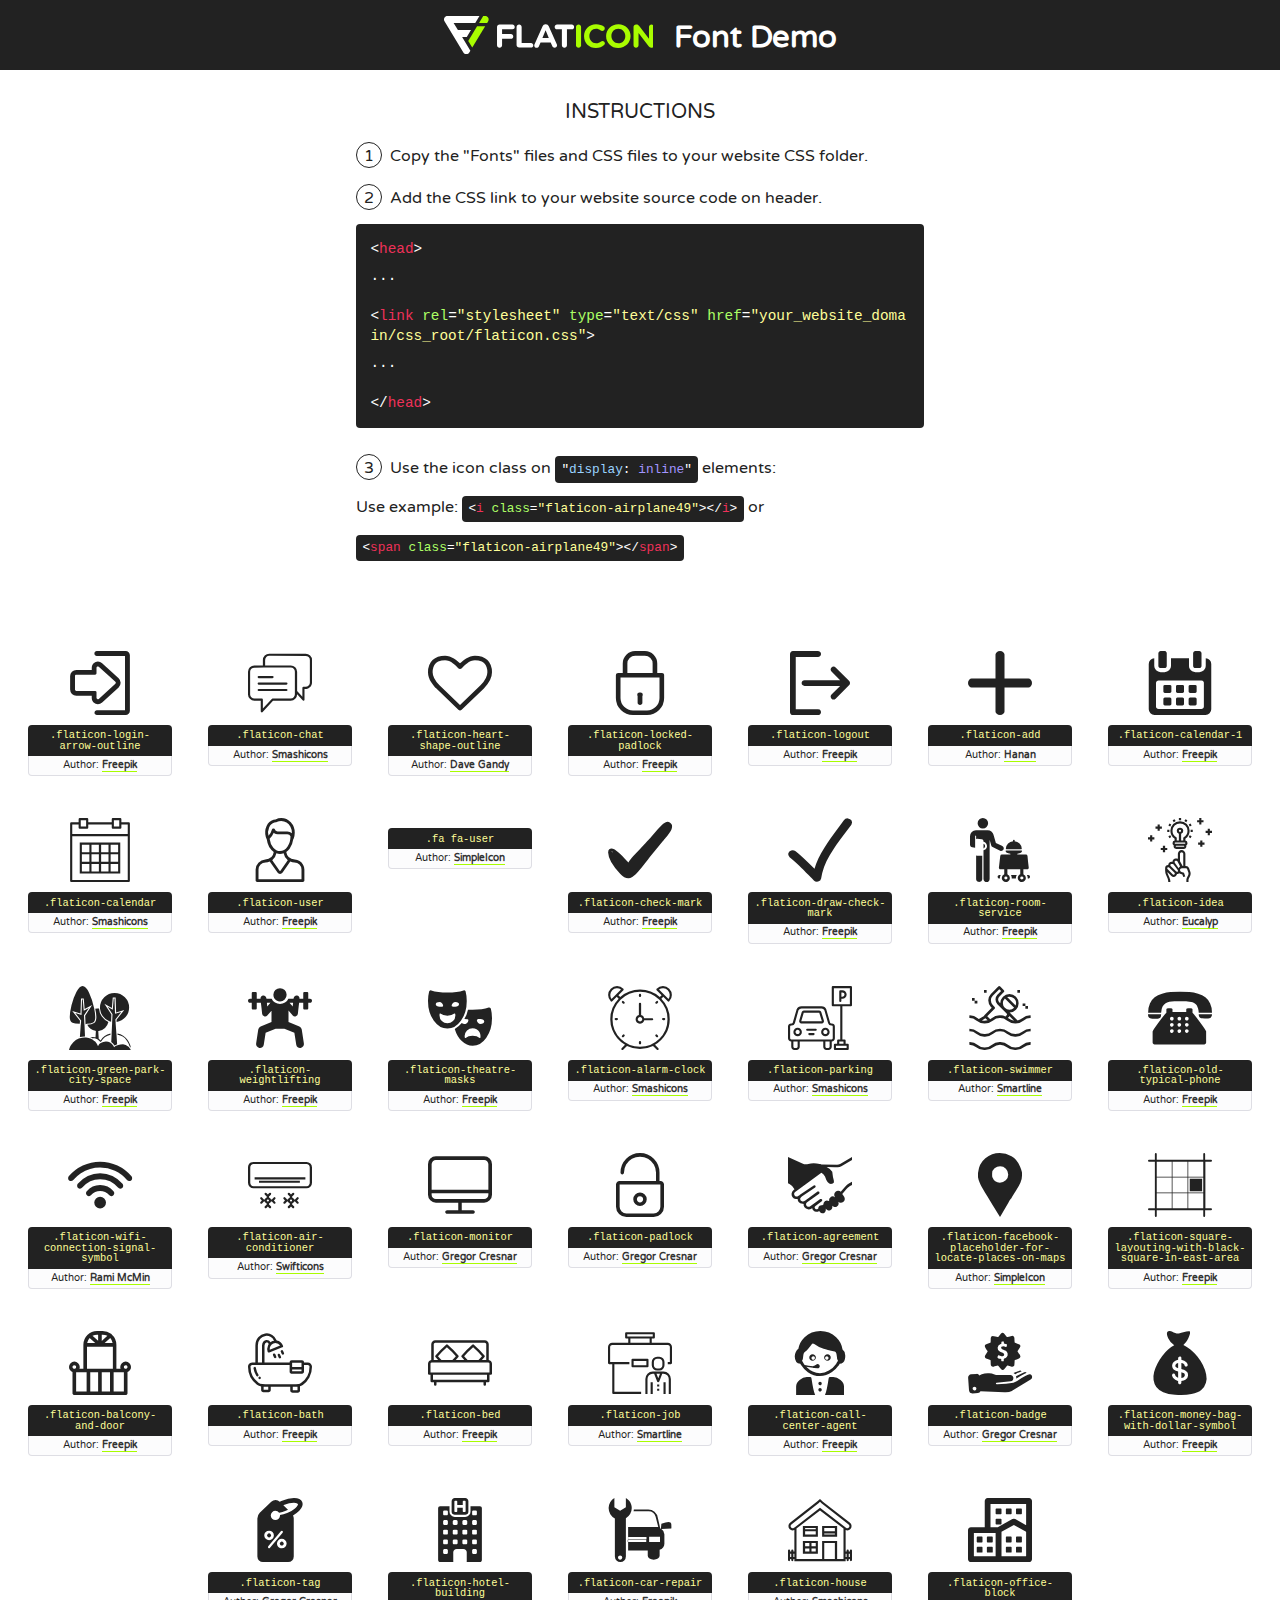
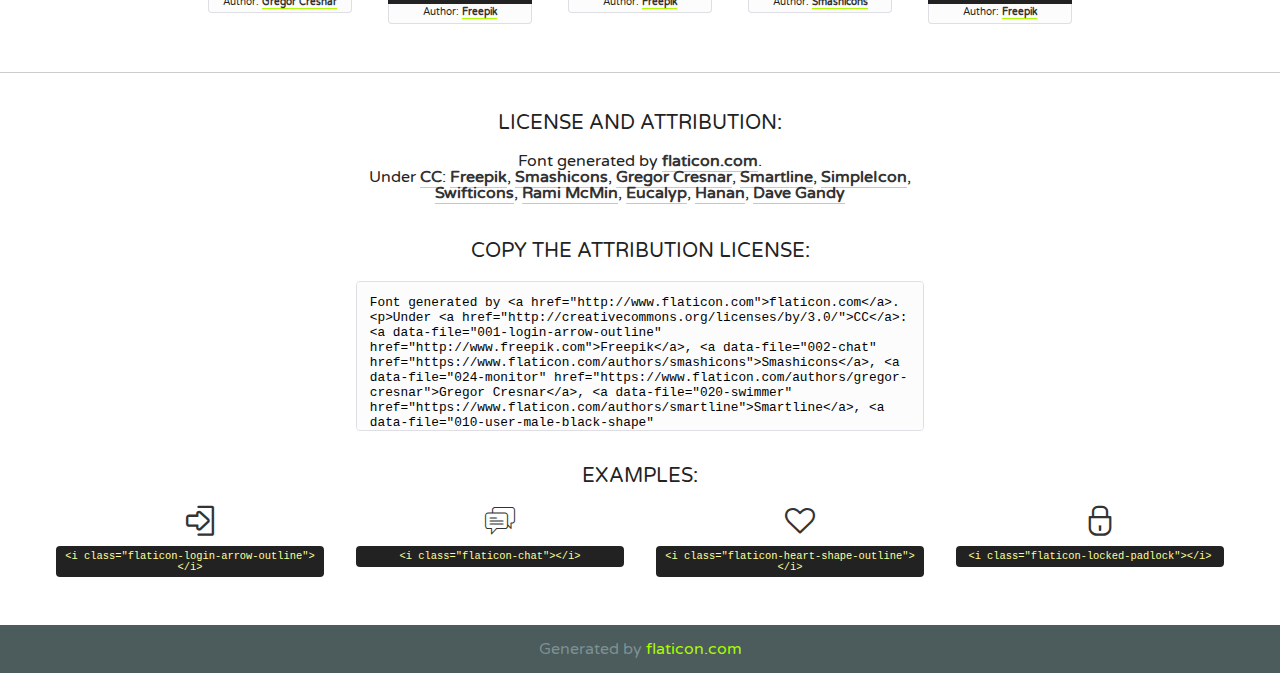
<file: assets/fonts/flaticon/font/flaticon.html>
<!DOCTYPE html>
<!--
  Flaticon icon font: Flaticon
  Creation date: 19/03/2018 21:33
-->
<html>
<!DOCTYPE html>
<html>

<head>
    <title>Flaticon WebFont</title>
    <link href="http://fonts.googleapis.com/css?family=Varela+Round" rel="stylesheet" type="text/css" />
    <link rel="stylesheet" type="text/css" href="flaticon.css">
    <meta charset="UTF-8">
    <style>
    html, body, div, span, applet, object, iframe,
    h1, h2, h3, h4, h5, h6, p, blockquote, pre,
    a, abbr, acronym, address, big, cite, code,
    del, dfn, em, img, ins, kbd, q, s, samp,
    small, strike, strong, sub, sup, tt, var,
    b, u, i, center,
    dl, dt, dd, ol, ul, li,
    fieldset, form, label, legend,
    table, caption, tbody, tfoot, thead, tr, th, td,
    article, aside, canvas, details, embed, 
    figure, figcaption, footer, header, hgroup, 
    menu, nav, output, ruby, section, summary,
    time, mark, audio, video {
        margin: 0;
        padding: 0;
        border: 0;
        font-size: 100%;
        font: inherit;
        vertical-align: baseline;
    }
    /* HTML5 display-role reset for older browsers */
    article, aside, details, figcaption, figure, 
    footer, header, hgroup, menu, nav, section {
        display: block;
    }
    body {
        line-height: 1;
    }
    ol, ul {
        list-style: none;
    }
    blockquote, q {
        quotes: none;
    }
    blockquote:before, blockquote:after,
    q:before, q:after {
        content: '';
        content: none;
    }
    table {
        border-collapse: collapse;
        border-spacing: 0;
    }
    body {
        font-family: 'Varela Round', Helvetica, Arial, sans-serif;
        font-size: 16px;
        color: #222;
    }
    a {
        color: #333;
        border-bottom: 1px solid #a9fd00;
        font-weight: bold;
        text-decoration: none;
    }
    * {
        -moz-box-sizing: border-box;
        -webkit-box-sizing: border-box;
        box-sizing: border-box;
        margin: 0;
        padding: 0;
    }
    [class^="flaticon-"]:before, [class*=" flaticon-"]:before, [class^="flaticon-"]:after, [class*=" flaticon-"]:after {
        font-family: Flaticon;
        font-size: 30px;
        font-style: normal;
        margin-left: 20px;
        color: #333;
    }
    .wrapper {
        max-width: 600px;
        margin: auto;
        padding: 0 1em;
    }
    .title {
        font-size: 1.25em;
        text-align: center;
        margin-bottom: 1em;
        text-transform: uppercase;
    }
    header {
        text-align: center;
        background-color: #222;
        color: #fff;
        padding: 1em;
    }
    header .logo {
        width: 210px;
        height: 38px;
        display: inline-block;
        vertical-align: middle;
        margin-right: 1em;
        border: none;
    }
    header strong {
        font-size: 1.95em;
        font-weight: bold;
        vertical-align: middle;
        margin-top: 5px;
        display: inline-block;
    }
    .demo {
        margin: 2em auto;
        line-height: 1.25em;
    }
    .demo ul li {
        margin-bottom: 1em;
    }
    .demo ul li .num {
        color: #222;
        border-radius: 20px;
        display: inline-block;
        width: 26px;
        padding: 3px;
        height: 26px;
        text-align: center;
        margin-right: 0.5em;
        border: 1px solid #222;
    }
    .demo ul li code {
        background-color: #222;
        border-radius: 4px;
        padding: 0.25em 0.5em;
        display: inline-block;
        color: #fff;
        font-family: Consolas,Monaco,Lucida Console,Liberation Mono,DejaVu Sans Mono,Bitstream Vera Sans Mono,Courier New, monospace;
        font-weight: lighter;
        margin-top: 1em;
        font-size: 0.8em;
        word-break: break-all;
    }
    .demo ul li code.big {
        padding: 1em;
        font-size: 0.9em;
    }
    .demo ul li code .red {
        color: #EF3159;
    }
    .demo ul li code .green {
        color: #ACFF65;
    }
    .demo ul li code .yellow {
        color: #FFFF99;
    }
    .demo ul li code .blue {
        color: #99D3FF;
    }
    .demo ul li code .purple {
        color: #A295FF;
    }
    .demo ul li code .dots {
        margin-top: 0.5em;
        display: block;
    }
    #glyphs {
        border-bottom: 1px solid #ccc;
        padding: 2em 0;
        text-align: center;
    }
    .glyph {
        display: inline-block;
        width: 9em;
        margin: 1em;
        text-align: center;
        vertical-align: top;
        background: #FFF;
    }
    .glyph .glyph-icon {
        padding: 10px;
        display: block;
        font-family:"Flaticon";
        font-size: 64px;
        line-height: 1;
    }
    .glyph .glyph-icon:before {
        font-size: 64px;
        color: #222;
        margin-left: 0;
    }
    .class-name {
        font-size: 0.65em;
        background-color: #222;
        color: #fff;
        border-radius: 4px 4px 0 0;
        padding: 0.5em;
        color: #FFFF99;
        font-family: Consolas,Monaco,Lucida Console,Liberation Mono,DejaVu Sans Mono,Bitstream Vera Sans Mono,Courier New, monospace;
    }
    .author-name {
        font-size: 0.6em;
        background-color: #fcfcfd;
        border: 1px solid #DEDEE4;
        border-top: 0;
        border-radius: 0 0 4px 4px;
        padding: 0.5em;
    }
    .class-name:last-child {
        font-size: 10px;
        color:#888;
    }
    .class-name:last-child a {
        font-size: 10px;
        color:#555;
    }
    .class-name:last-child a:hover {
        color:#a9fd00;
    }
    .glyph > input {
        display: block;
        width: 100px;
        margin: 5px auto;
        text-align: center;
        font-size: 12px;
        cursor: text;
    }
    .glyph > input.icon-input {
        font-family:"Flaticon";
        font-size: 16px;
        margin-bottom: 10px;
    }
    .attribution .title {
        margin-top: 2em;
    }
    .attribution textarea {
        background-color: #fcfcfd;
        padding: 1em;
        border: none;
        box-shadow: none;
        border: 1px solid #DEDEE4;
        border-radius: 4px;
        resize: none;
        width: 100%;
        height: 150px;
        font-size: 0.8em;
        font-family: Consolas,Monaco,Lucida Console,Liberation Mono,DejaVu Sans Mono,Bitstream Vera Sans Mono,Courier New, monospace;
        -webkit-appearance: none;
    }
    .iconsuse {
        margin: 2em auto;
        text-align: center;
        max-width: 1200px;
    }
    .iconsuse:after {
        content: '';
        display: table;
        clear: both;
    }
    .iconsuse .image {
        float: left;
        width: 25%;
        padding: 0 1em;
    }
    .iconsuse .image p {
        margin-bottom: 1em;
    }
    .iconsuse .image span {
        display: block;
        font-size: 0.65em;
        background-color: #222;
        color: #fff;
        border-radius: 4px;
        padding: 0.5em;
        color: #FFFF99;
        margin-top: 1em;
        font-family: Consolas,Monaco,Lucida Console,Liberation Mono,DejaVu Sans Mono,Bitstream Vera Sans Mono,Courier New, monospace;
    }
    #footer {
        text-align: center;
        background-color: #4C5B5C;
        color: #7c9192;
        padding: 1em;
    }
    #footer a {
        border: none;
        color: #a9fd00;
        font-weight: normal;
    }
    @media (max-width: 960px) {
        .iconsuse .image {
            width: 50%;
        }
    }
    @media (max-width: 560px) {
        .iconsuse .image {
            width: 100%;
        }
    }
    </style>
</head>

<body class="characters-off">

    <header>
        <a href="http://www.flaticon.com" target="_blank" class="logo">
            <svg version="1.1" xmlns="http://www.w3.org/2000/svg" xmlns:xlink="http://www.w3.org/1999/xlink" xmlns:a="http://ns.adobe.com/AdobeSVGViewerExtensions/3.0/" viewBox="0 0 560.875 102.036" enable-background="new 0 0 560.875 102.036" xml:space="preserve">
                <defs>
                </defs>
                <g>
                    <g class="letters">
                        <path fill="#ffffff" d="M141.596,29.675c0-3.777,2.985-6.767,6.764-6.767h34.438c3.426,0,6.15,2.728,6.15,6.15
                        c0,3.43-2.724,6.149-6.15,6.149h-27.674v13.091h23.719c3.429,0,6.151,2.724,6.151,6.15c0,3.43-2.723,6.149-6.151,6.149h-23.719
                        v17.574c0,3.773-2.986,6.761-6.764,6.761c-3.779,0-6.764-2.989-6.764-6.761V29.675z"></path>
                        <path fill="#ffffff" d="M193.844,29.149c0-3.781,2.985-6.767,6.764-6.767c3.776,0,6.763,2.985,6.763,6.767v42.957h25.039
                        c3.426,0,6.149,2.726,6.149,6.153c0,3.425-2.723,6.15-6.149,6.15h-31.802c-3.779,0-6.764-2.986-6.764-6.768V29.149z"></path>
                        <path fill="#ffffff" d="M241.891,75.71l21.438-48.407c1.492-3.341,4.215-5.357,7.906-5.357h0.792
                        c3.686,0,6.323,2.017,7.815,5.357l21.439,48.407c0.436,0.967,0.701,1.845,0.701,2.723c0,3.602-2.809,6.501-6.414,6.501
                        c-3.161,0-5.269-1.845-6.499-4.655l-4.132-9.661h-27.059l-4.301,10.102c-1.144,2.631-3.426,4.214-6.237,4.214
                        c-3.517,0-6.24-2.81-6.24-6.325C241.1,77.64,241.451,76.677,241.891,75.71z M279.932,58.666l-8.521-20.297l-8.526,20.297H279.932
                        z"></path>
                        <path fill="#ffffff" d="M314.864,35.387H301.86c-3.429,0-6.239-2.813-6.239-6.238c0-3.429,2.811-6.24,6.239-6.24h39.533
                        c3.426,0,6.237,2.811,6.237,6.24c0,3.425-2.811,6.238-6.237,6.238h-13.001v42.785c0,3.773-2.99,6.761-6.764,6.761
                        c-3.779,0-6.764-2.989-6.764-6.761V35.387z"></path>
                        <path fill="#A9FD00" d="M352.615,29.149c0-3.781,2.985-6.767,6.767-6.767c3.774,0,6.761,2.985,6.761,6.767v49.024
                        c0,3.773-2.987,6.761-6.761,6.761c-3.781,0-6.767-2.989-6.767-6.761V29.149z"></path>
                        <path fill="#A9FD00" d="M374.132,53.836v-0.179c0-17.481,13.178-31.801,32.065-31.801c9.22,0,15.459,2.458,20.557,6.238
                        c1.402,1.054,2.637,2.985,2.637,5.357c0,3.692-2.985,6.59-6.681,6.59c-1.845,0-3.071-0.702-4.044-1.319
                        c-3.776-2.813-7.729-4.393-12.562-4.393c-10.364,0-17.831,8.611-17.831,19.154v0.173c0,10.542,7.291,19.329,17.831,19.329
                        c5.715,0,9.492-1.756,13.359-4.834c1.049-0.874,2.458-1.491,4.039-1.491c3.429,0,6.325,2.813,6.325,6.236
                        c0,2.106-1.056,3.78-2.282,4.834c-5.539,4.834-12.036,7.733-21.878,7.733C387.572,85.464,374.132,71.493,374.132,53.836z"></path>
                        <path fill="#A9FD00" d="M433.009,53.836v-0.179c0-17.481,13.79-31.801,32.766-31.801c18.981,0,32.592,14.143,32.592,31.628v0.173
                        c0,17.483-13.785,31.807-32.769,31.807C446.625,85.464,433.009,71.32,433.009,53.836z M484.224,53.836v-0.179
                        c0-10.539-7.725-19.326-18.626-19.326c-10.893,0-18.449,8.611-18.449,19.154v0.173c0,10.542,7.73,19.329,18.626,19.329
                        C476.676,72.986,484.224,64.378,484.224,53.836z"></path>
                        <path fill="#A9FD00" d="M506.233,29.321c0-3.774,2.99-6.763,6.767-6.763h1.401c3.252,0,5.183,1.583,7.029,3.953l26.093,34.265
                        V29.059c0-3.692,2.99-6.677,6.681-6.677c3.683,0,6.671,2.985,6.671,6.677v48.934c0,3.78-2.987,6.765-6.764,6.765h-0.436
                        c-3.257,0-5.188-1.581-7.034-3.953l-27.056-35.492v32.944c0,3.687-2.985,6.676-6.678,6.676c-3.683,0-6.673-2.989-6.673-6.676
                        V29.321z"></path>
                    </g>
                    <g class="insignia">
                        <path fill="#ffffff" d="M48.372,56.137h12.517l11.156-18.537H37.186L25.688,18.539h57.825L94.668,0H9.271
                        C5.925,0,2.842,1.801,1.198,4.716c-1.644,2.907-1.593,6.482,0.134,9.343l50.38,83.501c1.678,2.781,4.689,4.476,7.938,4.476
                        c3.246,0,6.257-1.695,7.935-4.476l2.898-4.804L48.372,56.137z"></path>
                        <g class="i">
                            <path fill="#A9FD00" d="M93.575,18.539h0.031v0.004l21.652,0.004l2.705-4.488c1.727-2.861,1.778-6.436,0.133-9.343
                            C116.454,1.801,113.371,0,110.026,0h-5.294L93.575,18.539z"></path>
                            <polygon fill="#A9FD00" points="88.291,27.356 64.725,66.486 75.519,84.404 109.942,27.356"></polygon>
                        </g>
                    </g>
                </g>
            </svg>
        </a>
        <strong>Font Demo</strong>
    </header>


    <section class="demo wrapper">

        <p class="title">Instructions</p>

        <ul>
            <li>
                <span class="num">1</span>Copy the "Fonts" files and CSS files to your website CSS folder.
            </li>
            <li>
                <span class="num">2</span>Add the CSS link to your website source code on header.
                <code class="big">
                    &lt;<span class="red">head</span>&gt;
                    <br/><span class="dots">...</span>
                    <br/>&lt;<span class="red">link</span> <span class="green">rel</span>=<span class="yellow">"stylesheet"</span> <span class="green">type</span>=<span class="yellow">"text/css"</span> <span class="green">href</span>=<span class="yellow">"your_website_domain/css_root/flaticon.css"</span>&gt;
                    <br/><span class="dots">...</span>
                    <br/>&lt;/<span class="red">head</span>&gt;
                </code>
            </li>

            <li>
                <p>
                    <span class="num">3</span>Use the icon class on <code>"<span class="blue">display</span>:<span class="purple"> inline</span>"</code> elements:
                    <br />
                    Use example: <code>&lt;<span class="red">i</span> <span class="green">class</span>=<span class="yellow">&quot;flaticon-airplane49&quot;</span>&gt;&lt;/<span class="red">i</span>&gt;</code> or <code>&lt;<span class="red">span</span> <span class="green">class</span>=<span class="yellow">&quot;flaticon-airplane49&quot;</span>&gt;&lt;/<span class="red">span</span>&gt;</code>
            </li>
        </ul>

    </section>




   <section id="glyphs">          
    
      
        <div class="glyph"><div class="glyph-icon flaticon-login-arrow-outline"></div>
            <div class="class-name">.flaticon-login-arrow-outline</div>
            <div class="author-name">Author: <a data-file="001-login-arrow-outline" href="http://www.freepik.com">Freepik</a> </div> 
        </div>        
        
        <div class="glyph"><div class="glyph-icon flaticon-chat"></div>
            <div class="class-name">.flaticon-chat</div>
            <div class="author-name">Author: <a data-file="002-chat" href="https://www.flaticon.com/authors/smashicons">Smashicons</a> </div> 
        </div>        
        
        <div class="glyph"><div class="glyph-icon flaticon-heart-shape-outline"></div>
            <div class="class-name">.flaticon-heart-shape-outline</div>
            <div class="author-name">Author: <a data-file="003-heart-shape-outline" href="https://www.flaticon.com/authors/dave-gandy">Dave Gandy</a> </div> 
        </div>        
        
        <div class="glyph"><div class="glyph-icon flaticon-locked-padlock"></div>
            <div class="class-name">.flaticon-locked-padlock</div>
            <div class="author-name">Author: <a data-file="004-locked-padlock" href="http://www.freepik.com">Freepik</a> </div> 
        </div>        
        
        <div class="glyph"><div class="glyph-icon flaticon-logout"></div>
            <div class="class-name">.flaticon-logout</div>
            <div class="author-name">Author: <a data-file="005-logout" href="http://www.freepik.com">Freepik</a> </div> 
        </div>        
        
        <div class="glyph"><div class="glyph-icon flaticon-add"></div>
            <div class="class-name">.flaticon-add</div>
            <div class="author-name">Author: <a data-file="006-add" href="https://www.flaticon.com/authors/hanan">Hanan</a> </div> 
        </div>        
        
        <div class="glyph"><div class="glyph-icon flaticon-calendar-1"></div>
            <div class="class-name">.flaticon-calendar-1</div>
            <div class="author-name">Author: <a data-file="007-calendar-1" href="http://www.freepik.com">Freepik</a> </div> 
        </div>        
        
        <div class="glyph"><div class="glyph-icon flaticon-calendar"></div>
            <div class="class-name">.flaticon-calendar</div>
            <div class="author-name">Author: <a data-file="008-calendar" href="https://www.flaticon.com/authors/smashicons">Smashicons</a> </div> 
        </div>        
        
        <div class="glyph"><div class="glyph-icon flaticon-user"></div>
            <div class="class-name">.flaticon-user</div>
            <div class="author-name">Author: <a data-file="009-user" href="http://www.freepik.com">Freepik</a> </div> 
        </div>        
        
        <div class="glyph"><div class="glyph-icon fa fa-user"></div>
            <div class="class-name">.fa fa-user</div>
            <div class="author-name">Author: <a data-file="010-user-male-black-shape" href="https://www.flaticon.com/authors/simpleicon">SimpleIcon</a> </div> 
        </div>        
        
        <div class="glyph"><div class="glyph-icon flaticon-check-mark"></div>
            <div class="class-name">.flaticon-check-mark</div>
            <div class="author-name">Author: <a data-file="011-check-mark" href="http://www.freepik.com">Freepik</a> </div> 
        </div>        
        
        <div class="glyph"><div class="glyph-icon flaticon-draw-check-mark"></div>
            <div class="class-name">.flaticon-draw-check-mark</div>
            <div class="author-name">Author: <a data-file="012-draw-check-mark" href="http://www.freepik.com">Freepik</a> </div> 
        </div>        
        
        <div class="glyph"><div class="glyph-icon flaticon-room-service"></div>
            <div class="class-name">.flaticon-room-service</div>
            <div class="author-name">Author: <a data-file="013-room-service" href="http://www.freepik.com">Freepik</a> </div> 
        </div>        
        
        <div class="glyph"><div class="glyph-icon flaticon-idea"></div>
            <div class="class-name">.flaticon-idea</div>
            <div class="author-name">Author: <a data-file="014-idea" href="https://www.flaticon.com/authors/eucalyp">Eucalyp</a> </div> 
        </div>        
        
        <div class="glyph"><div class="glyph-icon flaticon-green-park-city-space"></div>
            <div class="class-name">.flaticon-green-park-city-space</div>
            <div class="author-name">Author: <a data-file="015-green-park-city-space" href="http://www.freepik.com">Freepik</a> </div> 
        </div>        
        
        <div class="glyph"><div class="glyph-icon flaticon-weightlifting"></div>
            <div class="class-name">.flaticon-weightlifting</div>
            <div class="author-name">Author: <a data-file="016-weightlifting" href="http://www.freepik.com">Freepik</a> </div> 
        </div>        
        
        <div class="glyph"><div class="glyph-icon flaticon-theatre-masks"></div>
            <div class="class-name">.flaticon-theatre-masks</div>
            <div class="author-name">Author: <a data-file="017-theatre-masks" href="http://www.freepik.com">Freepik</a> </div> 
        </div>        
        
        <div class="glyph"><div class="glyph-icon flaticon-alarm-clock"></div>
            <div class="class-name">.flaticon-alarm-clock</div>
            <div class="author-name">Author: <a data-file="018-alarm-clock" href="https://www.flaticon.com/authors/smashicons">Smashicons</a> </div> 
        </div>        
        
        <div class="glyph"><div class="glyph-icon flaticon-parking"></div>
            <div class="class-name">.flaticon-parking</div>
            <div class="author-name">Author: <a data-file="019-parking" href="https://www.flaticon.com/authors/smashicons">Smashicons</a> </div> 
        </div>        
        
        <div class="glyph"><div class="glyph-icon flaticon-swimmer"></div>
            <div class="class-name">.flaticon-swimmer</div>
            <div class="author-name">Author: <a data-file="020-swimmer" href="https://www.flaticon.com/authors/smartline">Smartline</a> </div> 
        </div>        
        
        <div class="glyph"><div class="glyph-icon flaticon-old-typical-phone"></div>
            <div class="class-name">.flaticon-old-typical-phone</div>
            <div class="author-name">Author: <a data-file="021-old-typical-phone" href="http://www.freepik.com">Freepik</a> </div> 
        </div>        
        
        <div class="glyph"><div class="glyph-icon flaticon-wifi-connection-signal-symbol"></div>
            <div class="class-name">.flaticon-wifi-connection-signal-symbol</div>
            <div class="author-name">Author: <a data-file="022-wifi-connection-signal-symbol" href="https://www.flaticon.com/authors/rami-mcmin">Rami McMin</a> </div> 
        </div>        
        
        <div class="glyph"><div class="glyph-icon flaticon-air-conditioner"></div>
            <div class="class-name">.flaticon-air-conditioner</div>
            <div class="author-name">Author: <a data-file="023-air-conditioner" href="https://www.flaticon.com/authors/swifticons">Swifticons</a> </div> 
        </div>        
        
        <div class="glyph"><div class="glyph-icon flaticon-monitor"></div>
            <div class="class-name">.flaticon-monitor</div>
            <div class="author-name">Author: <a data-file="024-monitor" href="https://www.flaticon.com/authors/gregor-cresnar">Gregor Cresnar</a> </div> 
        </div>        
        
        <div class="glyph"><div class="glyph-icon flaticon-padlock"></div>
            <div class="class-name">.flaticon-padlock</div>
            <div class="author-name">Author: <a data-file="025-padlock" href="https://www.flaticon.com/authors/gregor-cresnar">Gregor Cresnar</a> </div> 
        </div>        
        
        <div class="glyph"><div class="glyph-icon flaticon-agreement"></div>
            <div class="class-name">.flaticon-agreement</div>
            <div class="author-name">Author: <a data-file="026-agreement" href="https://www.flaticon.com/authors/gregor-cresnar">Gregor Cresnar</a> </div> 
        </div>        
        
        <div class="glyph"><div class="glyph-icon flaticon-facebook-placeholder-for-locate-places-on-maps"></div>
            <div class="class-name">.flaticon-facebook-placeholder-for-locate-places-on-maps</div>
            <div class="author-name">Author: <a data-file="027-facebook-placeholder-for-locate-places-on-maps" href="https://www.flaticon.com/authors/simpleicon">SimpleIcon</a> </div> 
        </div>        
        
        <div class="glyph"><div class="glyph-icon flaticon-square-layouting-with-black-square-in-east-area"></div>
            <div class="class-name">.flaticon-square-layouting-with-black-square-in-east-area</div>
            <div class="author-name">Author: <a data-file="028-square-layouting-with-black-square-in-east-area" href="http://www.freepik.com">Freepik</a> </div> 
        </div>        
        
        <div class="glyph"><div class="glyph-icon flaticon-balcony-and-door"></div>
            <div class="class-name">.flaticon-balcony-and-door</div>
            <div class="author-name">Author: <a data-file="029-balcony-and-door" href="http://www.freepik.com">Freepik</a> </div> 
        </div>        
        
        <div class="glyph"><div class="glyph-icon flaticon-bath"></div>
            <div class="class-name">.flaticon-bath</div>
            <div class="author-name">Author: <a data-file="030-bath" href="http://www.freepik.com">Freepik</a> </div> 
        </div>        
        
        <div class="glyph"><div class="glyph-icon flaticon-bed"></div>
            <div class="class-name">.flaticon-bed</div>
            <div class="author-name">Author: <a data-file="031-bed" href="http://www.freepik.com">Freepik</a> </div> 
        </div>        
        
        <div class="glyph"><div class="glyph-icon flaticon-job"></div>
            <div class="class-name">.flaticon-job</div>
            <div class="author-name">Author: <a data-file="032-job" href="https://www.flaticon.com/authors/smartline">Smartline</a> </div> 
        </div>        
        
        <div class="glyph"><div class="glyph-icon flaticon-call-center-agent"></div>
            <div class="class-name">.flaticon-call-center-agent</div>
            <div class="author-name">Author: <a data-file="033-call-center-agent" href="http://www.freepik.com">Freepik</a> </div> 
        </div>        
        
        <div class="glyph"><div class="glyph-icon flaticon-badge"></div>
            <div class="class-name">.flaticon-badge</div>
            <div class="author-name">Author: <a data-file="034-badge" href="https://www.flaticon.com/authors/gregor-cresnar">Gregor Cresnar</a> </div> 
        </div>        
        
        <div class="glyph"><div class="glyph-icon flaticon-money-bag-with-dollar-symbol"></div>
            <div class="class-name">.flaticon-money-bag-with-dollar-symbol</div>
            <div class="author-name">Author: <a data-file="035-money-bag-with-dollar-symbol" href="http://www.freepik.com">Freepik</a> </div> 
        </div>        
        
        <div class="glyph"><div class="glyph-icon flaticon-tag"></div>
            <div class="class-name">.flaticon-tag</div>
            <div class="author-name">Author: <a data-file="036-tag" href="https://www.flaticon.com/authors/gregor-cresnar">Gregor Cresnar</a> </div> 
        </div>        
        
        <div class="glyph"><div class="glyph-icon flaticon-hotel-building"></div>
            <div class="class-name">.flaticon-hotel-building</div>
            <div class="author-name">Author: <a data-file="037-hotel-building" href="http://www.freepik.com">Freepik</a> </div> 
        </div>        
        
        <div class="glyph"><div class="glyph-icon flaticon-car-repair"></div>
            <div class="class-name">.flaticon-car-repair</div>
            <div class="author-name">Author: <a data-file="038-car-repair" href="http://www.freepik.com">Freepik</a> </div> 
        </div>        
        
        <div class="glyph"><div class="glyph-icon flaticon-house"></div>
            <div class="class-name">.flaticon-house</div>
            <div class="author-name">Author: <a data-file="039-house" href="https://www.flaticon.com/authors/smashicons">Smashicons</a> </div> 
        </div>        
        
        <div class="glyph"><div class="glyph-icon flaticon-office-block"></div>
            <div class="class-name">.flaticon-office-block</div>
            <div class="author-name">Author: <a data-file="040-office-block" href="http://www.freepik.com">Freepik</a> </div> 
        </div>        
        

    </section>



    <section class="attribution wrapper"   style="text-align:center;">

      <div class="title">License and attribution:</div><div class="attrDiv">Font generated by <a href="http://www.flaticon.com">flaticon.com</a>. <div><p>Under <a href="http://creativecommons.org/licenses/by/3.0/">CC</a>: <a data-file="001-login-arrow-outline" href="http://www.freepik.com">Freepik</a>, <a data-file="002-chat" href="https://www.flaticon.com/authors/smashicons">Smashicons</a>, <a data-file="024-monitor" href="https://www.flaticon.com/authors/gregor-cresnar">Gregor Cresnar</a>, <a data-file="020-swimmer" href="https://www.flaticon.com/authors/smartline">Smartline</a>, <a data-file="010-user-male-black-shape" href="https://www.flaticon.com/authors/simpleicon">SimpleIcon</a>, <a data-file="023-air-conditioner" href="https://www.flaticon.com/authors/swifticons">Swifticons</a>, <a data-file="022-wifi-connection-signal-symbol" href="https://www.flaticon.com/authors/rami-mcmin">Rami McMin</a>, <a data-file="014-idea" href="https://www.flaticon.com/authors/eucalyp">Eucalyp</a>, <a data-file="006-add" href="https://www.flaticon.com/authors/hanan">Hanan</a>, <a data-file="003-heart-shape-outline" href="https://www.flaticon.com/authors/dave-gandy">Dave Gandy</a></p>  </div>
      </div>
      <div class="title">Copy the Attribution License:</div>

    <textarea onclick="this.focus();this.select();">Font generated by &lt;a href=&quot;http://www.flaticon.com&quot;&gt;flaticon.com&lt;/a&gt;. <p>Under <a href="http://creativecommons.org/licenses/by/3.0/">CC</a>: <a data-file="001-login-arrow-outline" href="http://www.freepik.com">Freepik</a>, <a data-file="002-chat" href="https://www.flaticon.com/authors/smashicons">Smashicons</a>, <a data-file="024-monitor" href="https://www.flaticon.com/authors/gregor-cresnar">Gregor Cresnar</a>, <a data-file="020-swimmer" href="https://www.flaticon.com/authors/smartline">Smartline</a>, <a data-file="010-user-male-black-shape" href="https://www.flaticon.com/authors/simpleicon">SimpleIcon</a>, <a data-file="023-air-conditioner" href="https://www.flaticon.com/authors/swifticons">Swifticons</a>, <a data-file="022-wifi-connection-signal-symbol" href="https://www.flaticon.com/authors/rami-mcmin">Rami McMin</a>, <a data-file="014-idea" href="https://www.flaticon.com/authors/eucalyp">Eucalyp</a>, <a data-file="006-add" href="https://www.flaticon.com/authors/hanan">Hanan</a>, <a data-file="003-heart-shape-outline" href="https://www.flaticon.com/authors/dave-gandy">Dave Gandy</a></p>  
     </textarea>

    </section>

    <section class="iconsuse">

          <div class="title">Examples:</div>            
             
            <div class="image">
                <p>
                    <i class="glyph-icon flaticon-login-arrow-outline"></i> 
                    <span>&lt;i class=&quot;flaticon-login-arrow-outline&quot;&gt;&lt;/i&gt;</span>
                </p>
            </div>
            
            <div class="image">
                <p>
                    <i class="glyph-icon flaticon-chat"></i> 
                    <span>&lt;i class=&quot;flaticon-chat&quot;&gt;&lt;/i&gt;</span>
                </p>
            </div>
            
            <div class="image">
                <p>
                    <i class="glyph-icon flaticon-heart-shape-outline"></i> 
                    <span>&lt;i class=&quot;flaticon-heart-shape-outline&quot;&gt;&lt;/i&gt;</span>
                </p>
            </div>
            
            <div class="image">
                <p>
                    <i class="glyph-icon flaticon-locked-padlock"></i> 
                    <span>&lt;i class=&quot;flaticon-locked-padlock&quot;&gt;&lt;/i&gt;</span>
                </p>
            </div>
                       
        </div>
                            
    </section>

<div id="footer">
    <div>Generated by <a href="http://www.flaticon.com">flaticon.com</a>
    </div>
</div>



</body>
</html>
</file>
<file: assets/fonts/flaticon/font/flaticon.css>
/*
  	Flaticon icon font: Flaticon
  	Creation date: 19/03/2018 21:33
  	*/

@font-face {
  font-family: "Flaticon";
  src: url("./Flaticon.eot");
  src: url("./Flaticon.eot?#iefix") format("embedded-opentype"),
       url("./Flaticon.woff") format("woff"),
       url("./Flaticon.ttf") format("truetype"),
       url("./Flaticon.svg#Flaticon") format("svg");
  font-weight: normal;
  font-style: normal;
}

@media screen and (-webkit-min-device-pixel-ratio:0) {
  @font-face {
    font-family: "Flaticon";
    src: url("./Flaticon.svg#Flaticon") format("svg");
  }
}

[class^="flaticon-"]:before, [class*=" flaticon-"]:before,
[class^="flaticon-"]:after, [class*=" flaticon-"]:after {   
  font-family: Flaticon;
    font-size: auto;
    font-style: normal;
    margin-left: 0;
}

.flaticon-login-arrow-outline:before { content: "\f100"; }
.flaticon-chat:before { content: "\f101"; }
.flaticon-heart-shape-outline:before { content: "\f102"; }
.flaticon-locked-padlock:before { content: "\f103"; }
.flaticon-logout:before { content: "\f104"; }
.flaticon-add:before { content: "\f105"; }
.flaticon-calendar-1:before { content: "\f106"; }
.flaticon-calendar:before { content: "\f107"; }
.flaticon-user:before { content: "\f108"; }
.fa fa-user:before { content: "\f109"; }
.flaticon-check-mark:before { content: "\f10a"; }
.flaticon-draw-check-mark:before { content: "\f10b"; }
.flaticon-room-service:before { content: "\f10c"; }
.flaticon-idea:before { content: "\f10d"; }
.flaticon-green-park-city-space:before { content: "\f10e"; }
.flaticon-weightlifting:before { content: "\f10f"; }
.flaticon-theatre-masks:before { content: "\f110"; }
.flaticon-alarm-clock:before { content: "\f111"; }
.flaticon-parking:before { content: "\f112"; }
.flaticon-swimmer:before { content: "\f113"; }
.flaticon-old-typical-phone:before { content: "\f114"; }
.flaticon-wifi-connection-signal-symbol:before { content: "\f115"; }
.flaticon-air-conditioner:before { content: "\f116"; }
.flaticon-monitor:before { content: "\f117"; }
.flaticon-padlock:before { content: "\f118"; }
.flaticon-agreement:before { content: "\f119"; }
.flaticon-facebook-placeholder-for-locate-places-on-maps:before { content: "\f11a"; }
.flaticon-square-layouting-with-black-square-in-east-area:before { content: "\f11b"; }
.flaticon-balcony-and-door:before { content: "\f11c"; }
.flaticon-bath:before { content: "\f11d"; }
.flaticon-bed:before { content: "\f11e"; }
.flaticon-job:before { content: "\f11f"; }
.flaticon-call-center-agent:before { content: "\f120"; }
.flaticon-badge:before { content: "\f121"; }
.flaticon-money-bag-with-dollar-symbol:before { content: "\f122"; }
.flaticon-tag:before { content: "\f123"; }
.flaticon-hotel-building:before { content: "\f124"; }
.flaticon-car-repair:before { content: "\f125"; }
.flaticon-house:before { content: "\f126"; }
.flaticon-office-block:before { content: "\f127"; }
</file>
